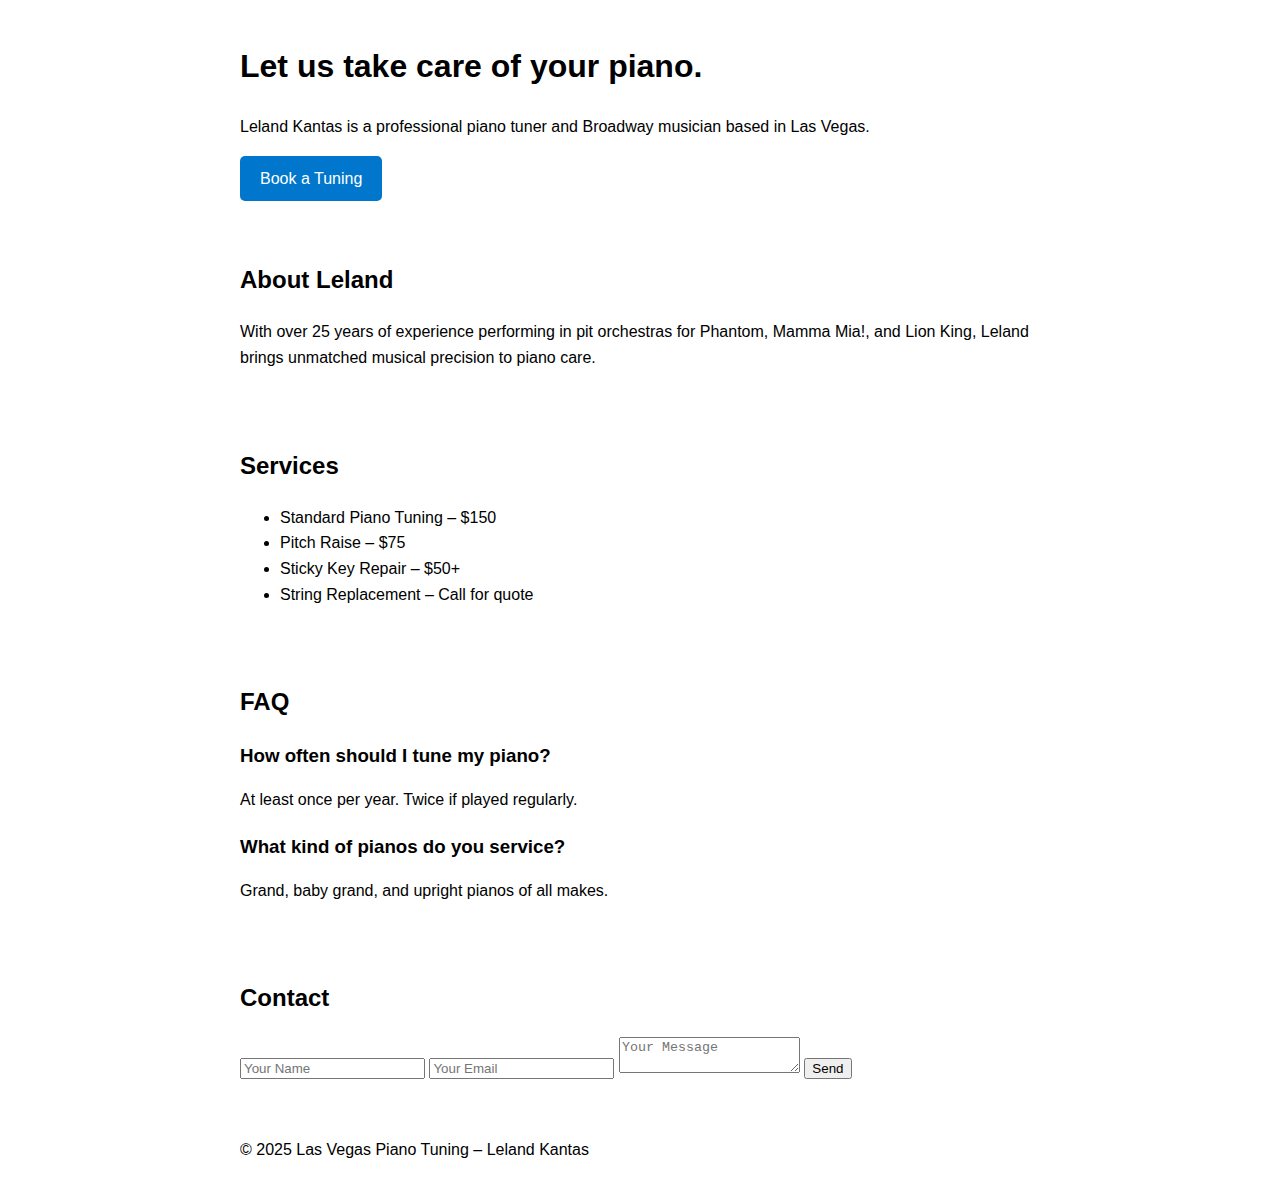
<file: index_old.html>
<!DOCTYPE html>
<html lang="en">
<head>
  <meta charset="UTF-8" />
  <meta name="viewport" content="width=device-width, initial-scale=1.0"/>
  <meta name="description" content="Las Vegas Piano Tuning by Leland Kantas – Piano tuning and repair services by a Broadway veteran.">
  <title>Las Vegas Piano Tuning</title>
  <link rel="stylesheet" href="css/style.css">
</head>
<body>
  <header>
    <h1>Let us take care of your piano.</h1>
    <p>Leland Kantas is a professional piano tuner and Broadway musician based in Las Vegas.</p>
    <a href="#contact" class="btn">Book a Tuning</a>
  </header>

  <section id="about">
    <h2>About Leland</h2>
    <p>With over 25 years of experience performing in pit orchestras for Phantom, Mamma Mia!, and Lion King, Leland brings unmatched musical precision to piano care.</p>
  </section>

  <section id="services">
    <h2>Services</h2>
    <ul>
      <li>Standard Piano Tuning – $150</li>
      <li>Pitch Raise – $75</li>
      <li>Sticky Key Repair – $50+</li>
      <li>String Replacement – Call for quote</li>
    </ul>
  </section>

  <section id="faq">
    <h2>FAQ</h2>
    <div class="faq-item">
      <h3>How often should I tune my piano?</h3>
      <p>At least once per year. Twice if played regularly.</p>
    </div>
    <div class="faq-item">
      <h3>What kind of pianos do you service?</h3>
      <p>Grand, baby grand, and upright pianos of all makes.</p>
    </div>
    <!-- Add more FAQ items as needed -->
  </section>

  <section id="contact">
    <h2>Contact</h2>
    <form>
      <input type="text" placeholder="Your Name" required />
      <input type="email" placeholder="Your Email" required />
      <textarea placeholder="Your Message" required></textarea>
      <button type="submit">Send</button>
    </form>
  </section>

  <footer>
    <p>&copy; 2025 Las Vegas Piano Tuning – Leland Kantas</p>
  </footer>
  <script src="js/scripts.js"></script>
</body>
</html>
</file>
<file: css/style.css>
body {
  font-family: sans-serif;
  margin: 0;
  padding: 0;
  line-height: 1.6;
}
header, section, footer {
  padding: 20px;
  margin: auto;
  max-width: 800px;
}
.btn {
  display: inline-block;
  background: #0077cc;
  color: white;
  padding: 10px 20px;
  text-decoration: none;
  border-radius: 5px;
}
.faq-item h3 {
  margin-bottom: 5px;
}
</file>
